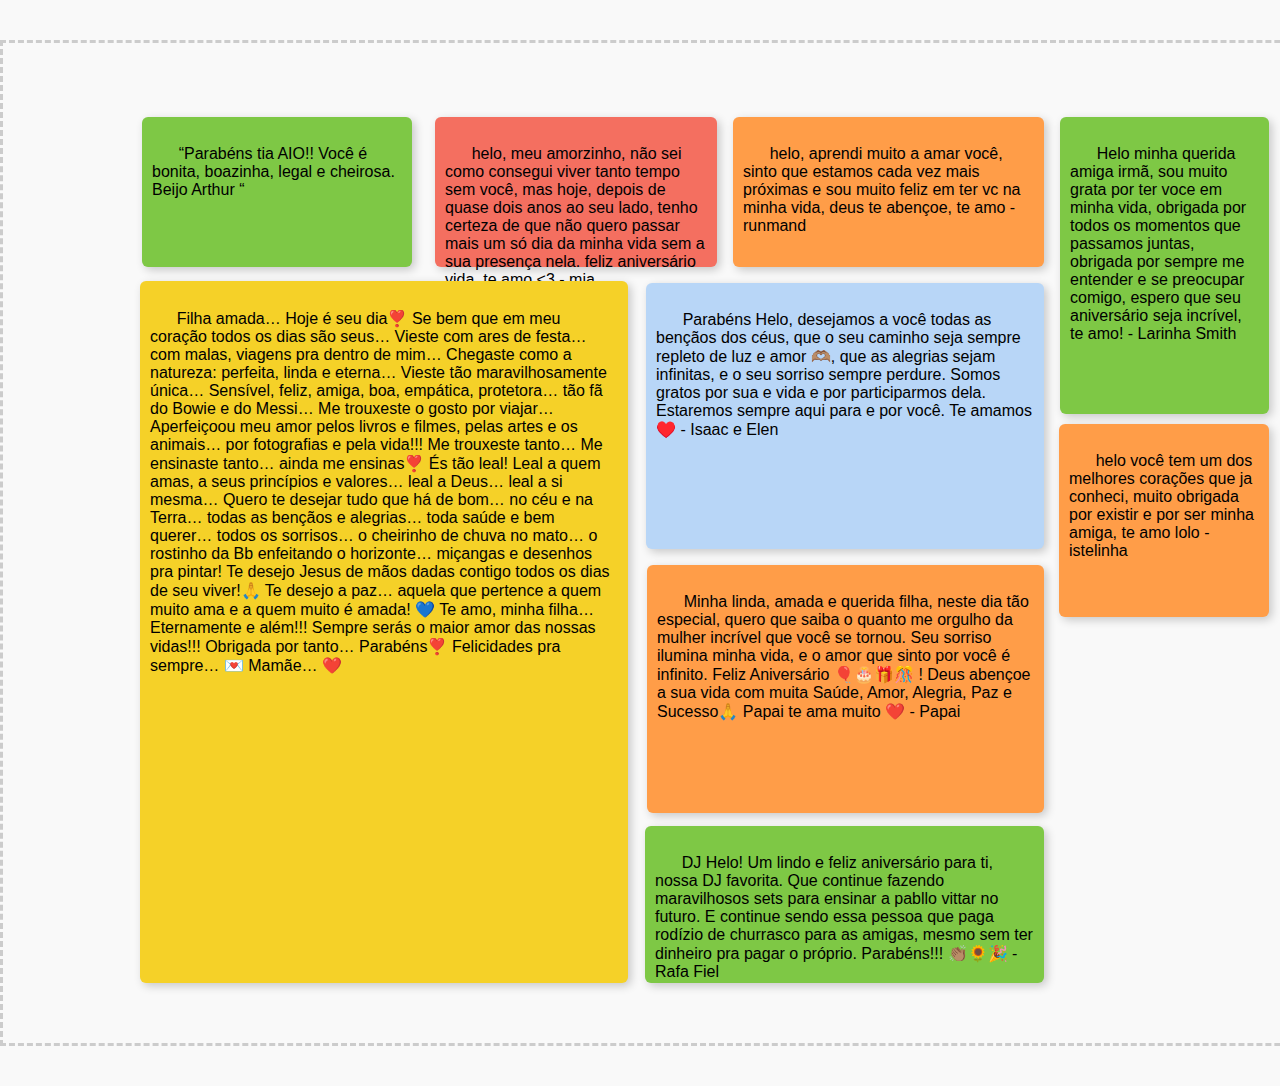
<file: carta.html>
<!DOCTYPE html>
<html lang="pt-BR">
<head>
  <meta charset="UTF-8">
  <title>Cartinha da Helo</title>
  <style>
    body {
      margin: 0;
      padding: 0;
      background: #f9f9f9;
      font-family: Arial, sans-serif;
    }
    .board {
      position: relative;
      width: 1400px;
      height: 1000px;
      margin: 40px auto;
      border: 3px dashed #ccc;
      background: url('https://www.transparenttextures.com/patterns/paper-fibers.png');
    }
    .postit {
      position: absolute;
      padding: 10px;
      box-sizing: border-box;
      border-radius: 6px;
      box-shadow: 3px 3px 10px rgba(0,0,0,0.2);
      white-space: pre-wrap;
      overflow-wrap: break-word;
    }
  </style>
</head>
<body>
  <div class="board">
    <div class="postit" style="left:139px; top:74px; width:270px; height:150px; background:#7EC845;">
      “Parabéns tia AIO!! Você é bonita, boazinha, legal e cheirosa. Beijo Arthur “
    </div>
    <div class="postit" style="left:432px; top:74px; width:282px; height:150px; background:#F46F60;">
      helo, meu amorzinho, não sei como consegui viver tanto tempo sem você, mas hoje, depois de quase dois anos ao seu lado, tenho certeza de que não quero passar mais um só dia da minha vida sem a sua presença nela. feliz aniversário vida, te amo <3 - mia
    </div>
    <div class="postit" style="left:730px; top:74px; width:311px; height:150px; background:#FF9D48;">
      helo, aprendi muito a amar você, sinto que estamos cada vez mais próximas e sou muito feliz em ter vc na minha vida, deus te abençoe, te amo - runmand
    </div>
    <div class="postit" style="left:1057px; top:74px; width:209px; height:297px; background:#7EC845;">
      Helo minha querida amiga irmã, sou muito grata por ter voce em minha vida, obrigada por todos os momentos que passamos juntas, obrigada por sempre me entender e se preocupar comigo, espero que seu aniversário seja incrível, te amo! - Larinha Smith
    </div>
    <div class="postit" style="left:1056px; top:381px; width:210px; height:193px; background:#FF9D48;">
      helo você tem um dos melhores corações que ja conheci, muito obrigada por existir e por ser minha amiga, te amo lolo - istelinha
    </div>
    <div class="postit" style="left:137px; top:238px; width:488px; height:702px; background:#F5D128;">
      Filha amada… Hoje é seu dia❣️ Se bem que em meu coração todos os dias são seus… Vieste com ares de festa… com malas, viagens pra dentro de mim… Chegaste como a natureza: perfeita, linda e eterna… Vieste tão maravilhosamente única… Sensível, feliz, amiga, boa, empática, protetora… tão fã do Bowie e do Messi… Me trouxeste o gosto por viajar… Aperfeiçoou meu amor pelos livros e filmes, pelas artes e os animais… por fotografias e pela vida!!! Me trouxeste tanto… Me ensinaste tanto… ainda me ensinas❣️ És tão leal! Leal a quem amas, a seus princípios e valores… leal a Deus… leal a si mesma… Quero te desejar tudo que há de bom… no céu e na Terra… todas as bençãos e alegrias… toda saúde e bem querer… todos os sorrisos… o cheirinho de chuva no mato… o rostinho da Bb enfeitando o horizonte… miçangas e desenhos pra pintar! Te desejo Jesus de mãos dadas contigo todos os dias de seu viver!🙏 Te desejo a paz… aquela que pertence a quem muito ama e a quem muito é amada! 💙 Te amo, minha filha… Eternamente e além!!! Sempre serás o maior amor das nossas vidas!!! Obrigada por tanto… Parabéns❣️ Felicidades pra sempre… 💌 Mamãe… ❤️
    </div>
    <div class="postit" style="left:643px; top:240px; width:398px; height:266px; background:#B8D6F7;">
      Parabéns Helo, desejamos a você todas as bençãos dos céus, que o seu caminho seja sempre repleto de luz e amor 🫶🏽, que as alegrias sejam infinitas, e o seu sorriso sempre perdure. Somos gratos por sua e vida e por participarmos dela. Estaremos sempre aqui para e por você. Te amamos ♥️ - Isaac e Elen
    </div>
    <div class="postit" style="left:644px; top:522px; width:397px; height:248px; background:#FF9D48;">
      Minha linda, amada e querida filha, neste dia tão especial, quero que saiba o quanto me orgulho da mulher incrível que você se tornou. Seu sorriso ilumina minha vida, e o amor que sinto por você é infinito. Feliz Aniversário 🎈🎂🎁🎊 ! Deus abençoe a sua vida com muita Saúde, Amor, Alegria, Paz e Sucesso🙏 Papai te ama muito ❤️ - Papai
    </div>
    <div class="postit" style="left:642px; top:783px; width:399px; height:157px; background:#7EC845;">
      DJ Helo! Um lindo e feliz aniversário para ti, nossa DJ favorita. Que continue fazendo maravilhosos sets para ensinar a pabllo vittar no futuro. E continue sendo essa pessoa que paga rodízio de churrasco para as amigas, mesmo sem ter dinheiro pra pagar o próprio. Parabéns!!! 👏🏽🌻🎉 - Rafa Fiel
    </div>
  </div>
</body>
</html>
</file>
